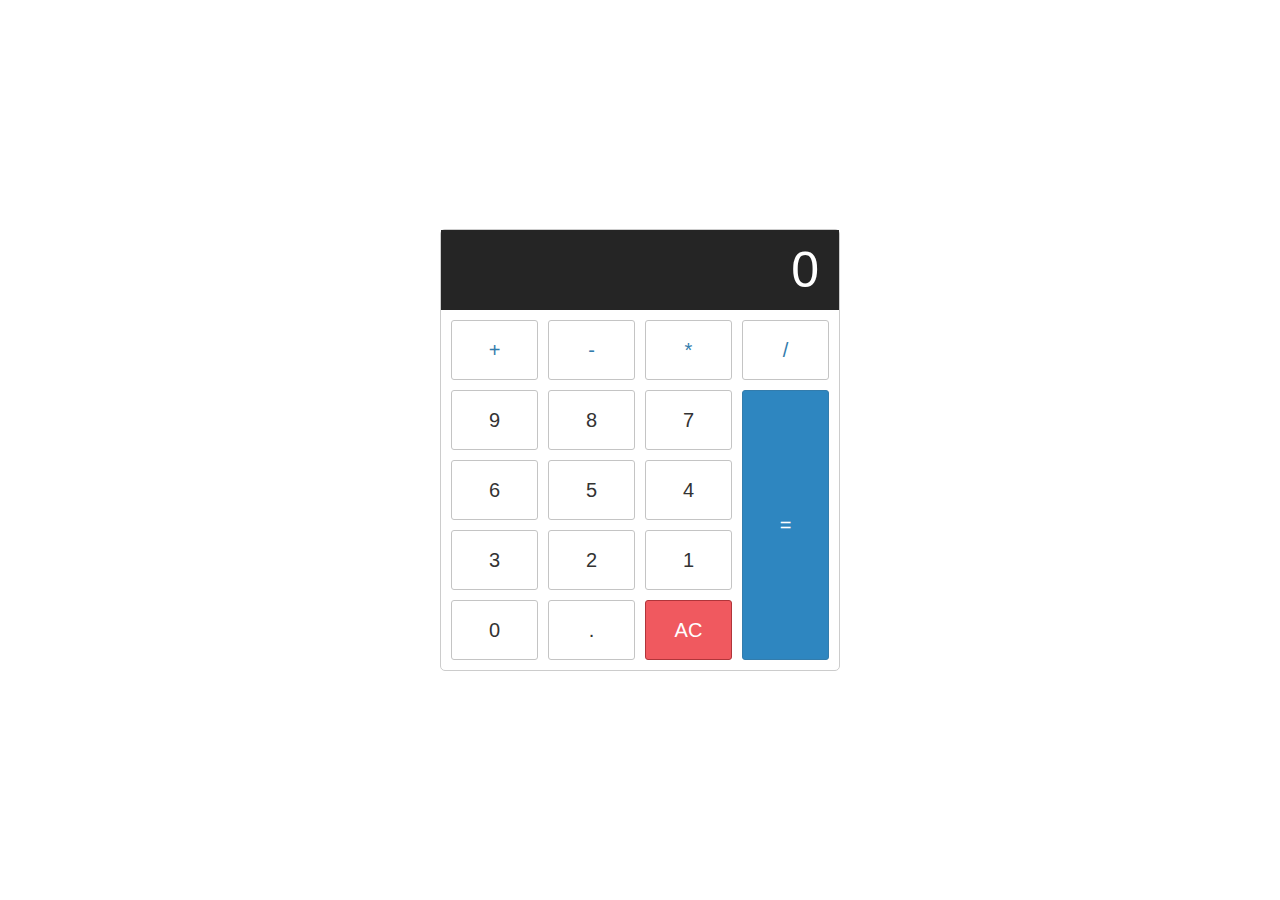
<file: index.html>
<!DOCTYPE html>
<html>
  <head>
    <meta charset="utf-8" />
    <meta http-equiv="X-UA-Compatible" content="IE=edge" />
    <title>calculator</title>
    <meta name="description" content="" />
    <meta name="viewport" content="width=device-width, initial-scale=1" />
    <link rel="stylesheet" href="./style.css" />
  </head>
  <body>
    <div class="calculator">
      <input type="text" class="display" value="0" id="disp" />
      <div class="keys">
        <button type="button" class="oparetor" value="+" id="plus">+</button>
        <button type="button" class="oparetor" value="-" id="minus">-</button>
        <button type="button" class="oparetor" value="*" id="mul">*</button>
        <button type="button" class="oparetor" value="/" id="divi">/</button>

        <button type="button" value="9" id="b9">9</button>
        <button type="button" value="8" id="b8">8</button>
        <button type="button" value="7" id="b7">7</button>

        <button type="button" value="6" id="b6">6</button>
        <button type="button" value="5" id="b5">5</button>
        <button type="button" value="4" id="b4">4</button>

        <button type="button" value="3" id="b3">3</button>
        <button type="button" value="2" id="b2">2</button>
        <button type="button" value="1" id="b1">1</button>
        <button type="button" value="0" id="b0">0</button>

        <button type="button" class="decimal" value="." id="btnd">.</button>
        <button type="button" class="all-clear" value="all-clear" id="cl">
          AC
        </button>
        <button class="equal" value="=" id="eq">=</button>
      </div>
    </div>
    <script src="./main.js" async defer></script>
  </body>
</html>
</file>
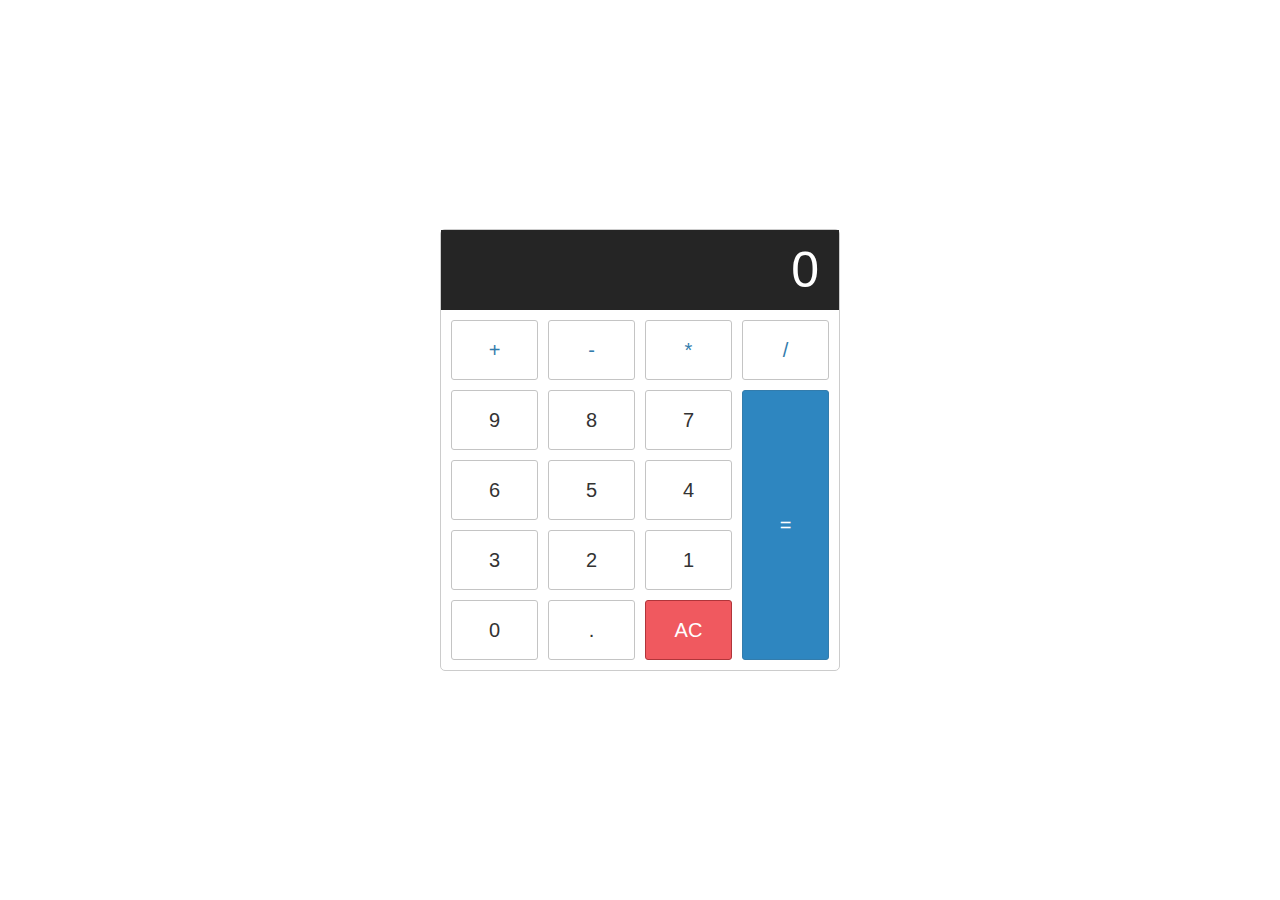
<file: base.html>
<!DOCTYPE html>
<html>
  <head>
    <meta charset="utf-8" />
    <meta http-equiv="X-UA-Compatible" content="IE=edge" />
    <title>calculator</title>
    <meta name="description" content="" />
    <meta name="viewport" content="width=device-width, initial-scale=1" />
    <link rel="stylesheet" href="./style.css" />
  </head>
  <body>
    <div class="calculator">
      <input type="text" class="display" value="0" id="disp" />
      <div class="keys">
        <button type="button" class="oparetor" value="+" id="plus">+</button>
        <button type="button" class="oparetor" value="-" id="minus">-</button>
        <button type="button" class="oparetor" value="*" id="mul">*</button>
        <button type="button" class="oparetor" value="/" id="divi">/</button>

        <button type="button" value="9" id="b9">9</button>
        <button type="button" value="8" id="b8">8</button>
        <button type="button" value="7" id="b7">7</button>

        <button type="button" value="6" id="b6">6</button>
        <button type="button" value="5" id="b5">5</button>
        <button type="button" value="4" id="b4">4</button>

        <button type="button" value="3" id="b3">3</button>
        <button type="button" value="2" id="b2">2</button>
        <button type="button" value="1" id="b1">1</button>
        <button type="button" value="0" id="b0">0</button>

        <button type="button" class="decimal" value="." id="btnd">.</button>
        <button type="button" class="all-clear" value="all-clear" id="cl">
          AC
        </button>
        <button class="equal" value="=" id="eq">=</button>
      </div>
    </div>
    <script src="./index.js" async defer></script>
  </body>
</html>
</file>
<file: style.css>
html {
  font-size: 62.5%;
  box-sizing: border-box;
}

*,
*::before,
*::after {
  margin: 0;
  padding: 0;
  box-sizing: inherit;
}

.calculator {
  border: 1px solid #ccc;
  border-radius: 5px;
  position: absolute;
  top: 50%;
  left: 50%;
  transform: translate(-50%, -50%);
  width: 400px;
}

.display {
  width: 100%;
  font-size: 5rem;
  height: 80px;
  border: none;
  background-color: #252525;
  color: #fff;
  text-align: right;
  padding-right: 20px;
  padding-left: 10px;
}

button {
  height: 60px;
  background-color: #fff;
  border-radius: 3px;
  border: 1px solid #c4c4c4;
  background-color: transparent;
  font-size: 2rem;
  color: #333;
}

button:hover {
  background-color: lightblue;
  color:white;
}

.oparetor {
  color: #337cac;
}

.all-clear {
  background-color: #f0595f;
  border-color: #b0353a;
  color: #fff;
}

.all-clear {
  background-color: #f0595f;
  border-color: #b0353a;
  color: #fff;
}

.equal {
  background-color: #2e86c0;
  border-color: #337cac;
  color: #fff;
  height: 100%;
  grid-area: 2 / 4 / 6 / 5;
  /* grid-row: 2 / 6;
  grid-column: 4 / 5; */
  /* grid-row-start: 2;
  grid-row-end: 6;
  grid-column-start: 4; */
}

.equal:hover {
  background-color: #4e9ed4;
}

.keys {
  display: grid;
  grid-template-columns: repeat(4, 1fr);
  grid-gap: 10px;
  padding: 10px;
}
</file>
